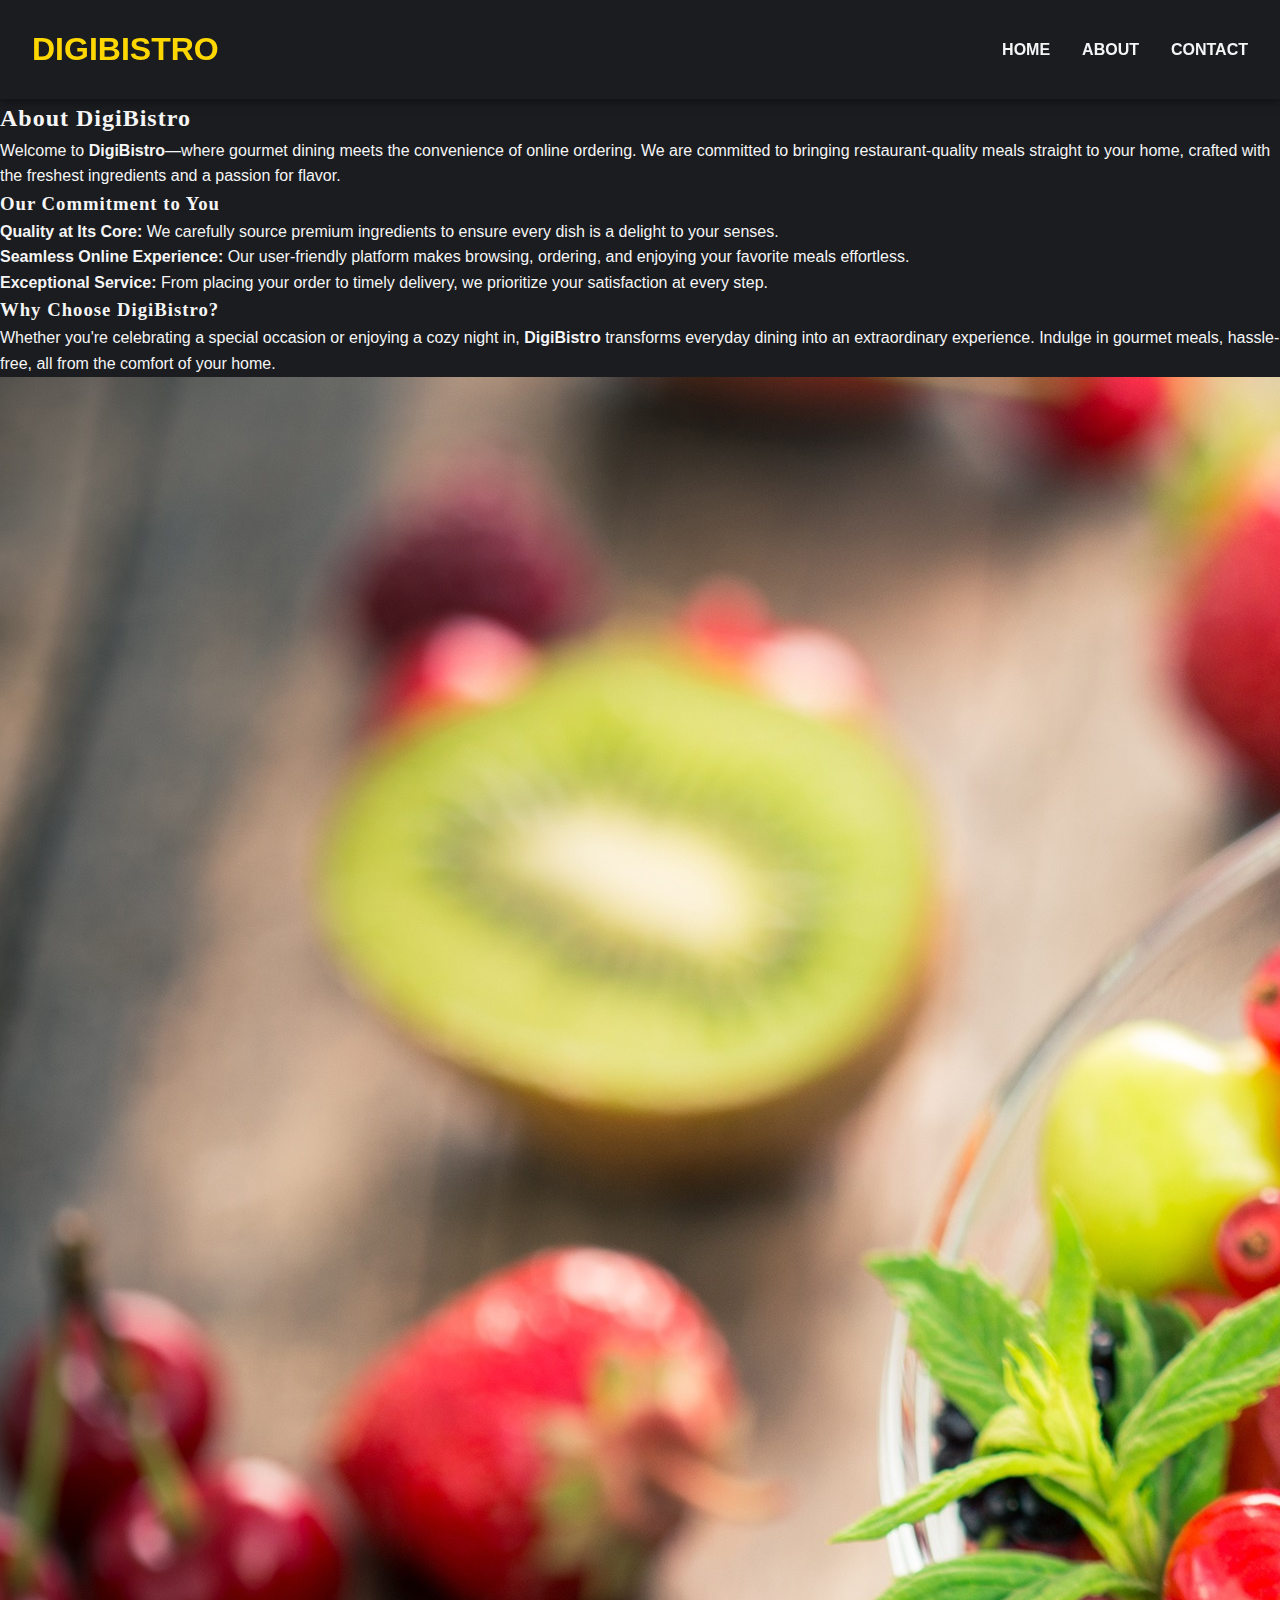
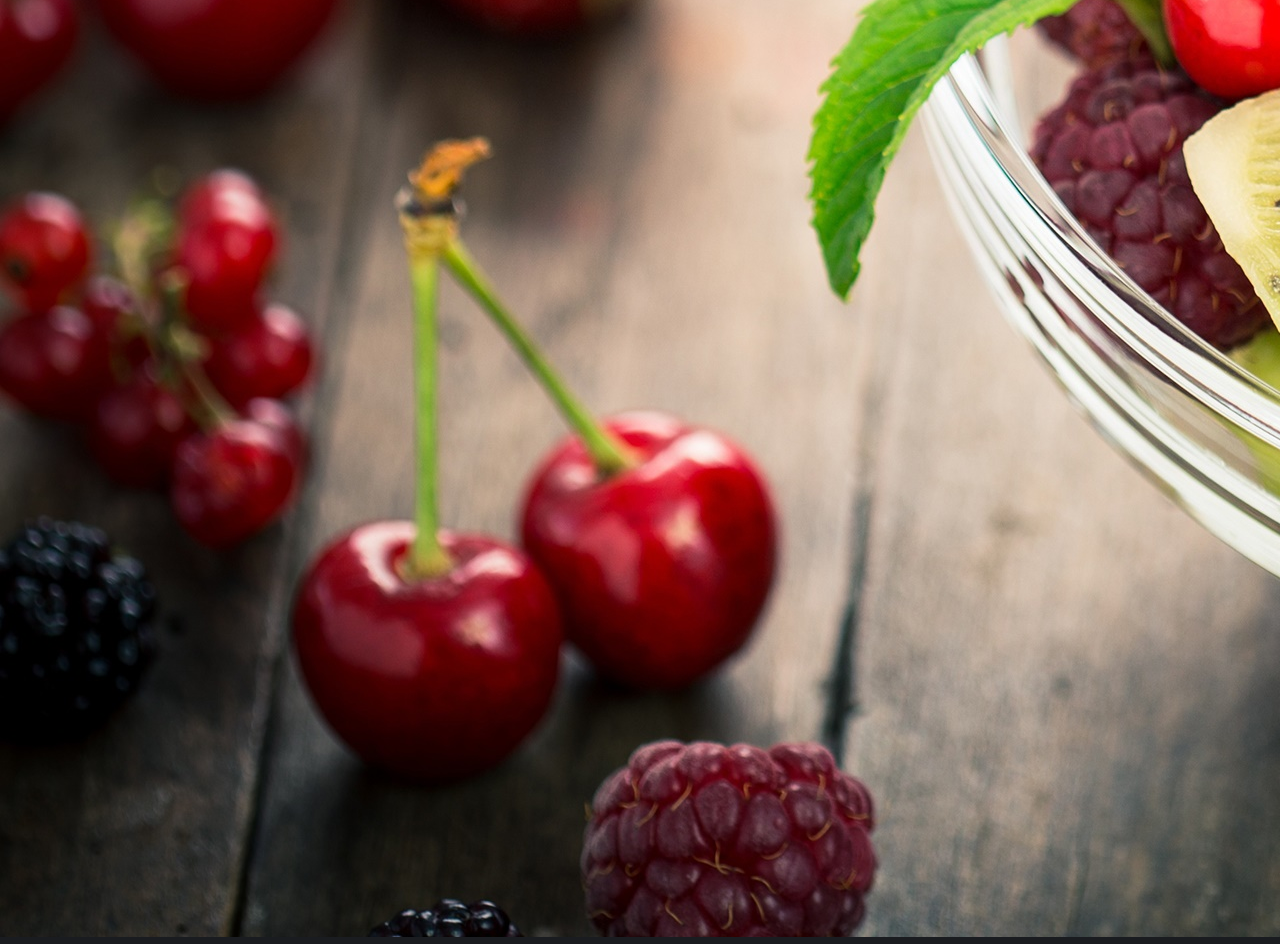
<file: templates/aboutus.html>
<!DOCTYPE html>
<html lang="en">
<head>
    <meta charset="UTF-8">
    <meta name="viewport" content="width=device-width, initial-scale=1.0">
    <title>Contact us</title>
    <link rel="stylesheet" href="/static/styles.css">
</head>
<body>

    <header>
        <div class="logo">DigiBistro</div>
        <nav>
            <ul>
                <li><a href="index.html">Home</a></li>
                <li><a href="aboutus.html">About</a></li>
                <li><a href="contactus.html">Contact</a></li>
            </ul>
        </nav>
        
    </header>
    <section class="about-us" section id="about-us">
        <div class="about-us-content">
            <div class="about-us-text">
                <h2>About DigiBistro</h2>
                <p>Welcome to <strong>DigiBistro</strong>—where gourmet dining meets the convenience of online ordering. We are committed to bringing restaurant-quality meals straight to your home, crafted with the freshest ingredients and a passion for flavor.</p>
                
                <h3>Our Commitment to You</h3>
                <ul>
                    <li><strong>Quality at Its Core:</strong> We carefully source premium ingredients to ensure every dish is a delight to your senses.</li>
                    <li><strong>Seamless Online Experience:</strong> Our user-friendly platform makes browsing, ordering, and enjoying your favorite meals effortless.</li>
                    <li><strong>Exceptional Service:</strong> From placing your order to timely delivery, we prioritize your satisfaction at every step.</li>
                </ul>
    
                <h3>Why Choose DigiBistro?</h3>
                <p>Whether you're celebrating a special occasion or enjoying a cozy night in, <strong>DigiBistro</strong> transforms everyday dining into an extraordinary experience. Indulge in gourmet meals, hassle-free, all from the comfort of your home.</p>
            </div>
            <div class="about-us-image">
                <img src="/static/about-image.jpg" alt="About DigiBistro">
            </div>
        </div>
    </section>
    
    
</body>
</html>
</file>
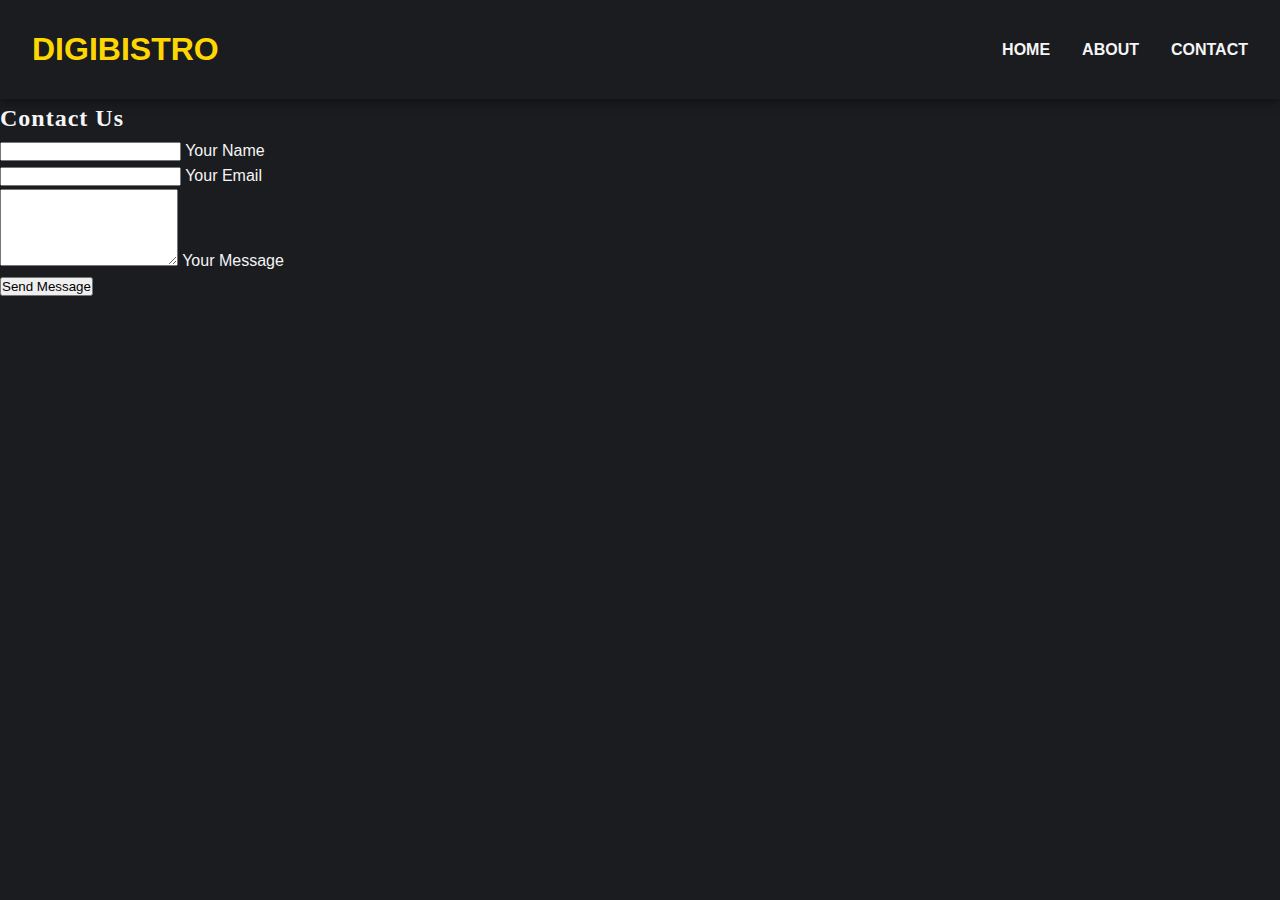
<file: templates/contactus.html>
<!DOCTYPE html>
<html lang="en">
<head>
    <meta charset="UTF-8">
    <meta name="viewport" content="width=device-width, initial-scale=1.0">
    <title>Contact us</title>
    <link rel="stylesheet" href="/static/styles.css">
</head>
<body>

    <header>
        <div class="logo">DigiBistro</div>
        <nav>
            <ul>
                <li><a href="index.html">Home</a></li>
                <li><a href="aboutus.html">About</a></li>
                <li><a href="contactus.html">Contact</a></li>
            </ul>
        </nav>
        
    </header>
<section class="contct-us" section id="contact-us">
    <form class="contact-form">
        <h2>Contact Us</h2>
        <div class="form-group">
            <input type="text" id="name" name="name" required>
            <label for="name">Your Name</label>
        </div>
        <div class="form-group">
            <input type="email" id="email" name="email" required>
            <label for="email">Your Email</label>
        </div>
        <div class="form-group">
            <textarea id="message" name="message" rows="5" required></textarea>
            <label for="message">Your Message</label>
        </div>
        <button type="submit">Send Message</button>
    </form>
    
</section>

    
</body>
</html>
</file>
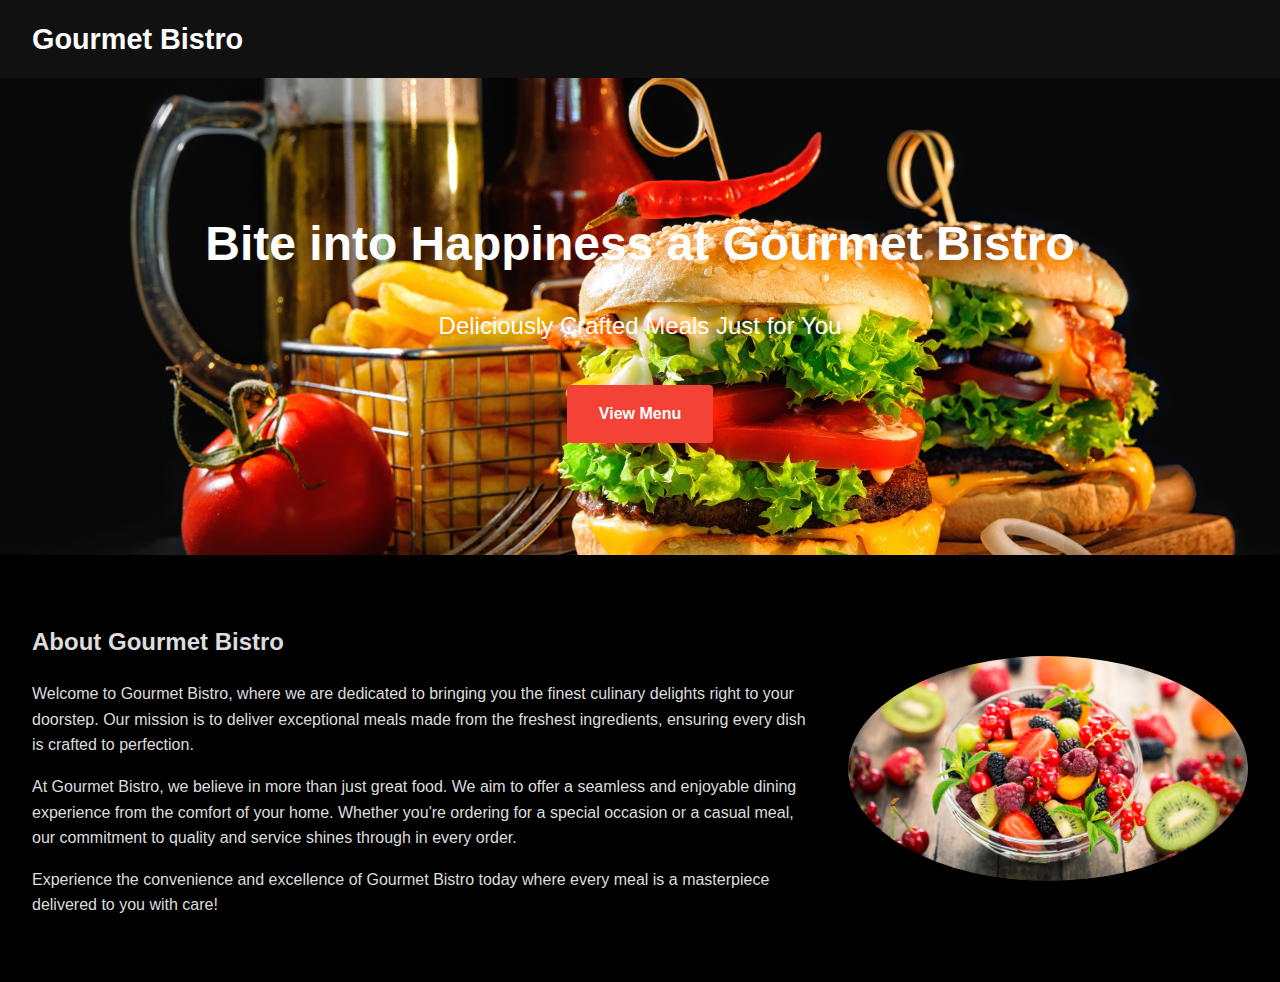
<file: templates/index1.html>
<!DOCTYPE html>
<html lang="en">
<head>
    <meta charset="UTF-8">
    <meta name="viewport" content="width=device-width, initial-scale=1.0">
    <title>Gourmet Bistro</title>
    <link rel="stylesheet" href="/static/styles1.css">
</head>

<body>

<header>
    <div class="logo">Gourmet Bistro</div>
    <nav>
        <ul>
            
            
        </ul>
    </nav>
</header>

<section class="hero">
    <div class="hero-content">
        <h1>Bite into Happiness at Gourmet Bistro</h1>
        <p>Deliciously Crafted Meals Just for You</p>
        <a href="viewMenu.html" class="cta">View Menu</a>
    </div>
</section>

<section class="about-us">
    <div class="about-us-content">
        <div class="about-us-text">
            <h2>About Gourmet Bistro</h2>
            <p>Welcome to Gourmet Bistro, where we are dedicated to bringing you the finest culinary delights right to your doorstep. Our mission is to deliver exceptional meals made from the freshest ingredients, ensuring every dish is crafted to perfection.</p>
            <p>At Gourmet Bistro, we believe in more than just great food. We aim to offer a seamless and enjoyable dining experience from the comfort of your home. Whether you're ordering for a special occasion or a casual meal, our commitment to quality and service shines through in every order.</p>
            <p>Experience the convenience and excellence of Gourmet Bistro today where every meal is a masterpiece delivered to you with care!</p>
        </div>
        <div class="about-us-image">
            <img src="/static/about-image.jpg" alt="About Gourmet Bistro">
        </div>
    </div>
</section>

</body>
</html>
</file>
<file: static/styles.css>
/* Gourmet Bistro - Premium UI Design */
:root {
    --primary-color: #ff6b6b;       /* Coral accent */
    --secondary-color: #ffd700;     /* Gold accent */
    --background-dark: #1a1c20;     /* Deep charcoal */
    --background-light: #2d2f36;    /* Slightly lighter charcoal */
    --text-light: #f5f5f5;          /* Soft white */
    --text-muted: #b0b0b0;          /* Muted gray */
    --shadow-dark: rgba(0, 0, 0, 0.5);
    --font-body: 'Poppins', sans-serif;
    --font-heading: 'Playfair Display', serif;
  }
  
  /* Fonts */
  @import url('https://fonts.googleapis.com/css2?family=Poppins:wght@300;400;600;700&family=Playfair+Display:wght@700&display=swap');
  
  /* Base Styles */
  * {
    margin: 0;
    padding: 0;
    box-sizing: border-box;
  }
  
  html {
    scroll-behavior: smooth;
  }
  
  body {
    font-family: var(--font-body);
    background: var(--background-dark);
    color: var(--text-light);
    line-height: 1.6;
    overflow-x: hidden;
  }
  
  /* Headings */
  h1, h2, h3 {
    font-family: var(--font-heading);
    color: var(--text-light);
    letter-spacing: 1px;
  }
  
  /* Header */
  header {
    background: var(--background-dark);
    padding: 1.5rem 2rem;
    position: sticky;
    top: 0;
    z-index: 1000;
    box-shadow: 0 2px 10px var(--shadow-dark);
    display: flex;
    justify-content: space-between;
    align-items: center;
  }
  
  header .logo {
    font-size: 2rem;
    font-weight: 700;
    color: var(--secondary-color);
    text-transform: uppercase;
  }
  
  header nav ul {
    list-style: none;
    display: flex;
    gap: 2rem;
  }
  
  header nav ul li a {
    color: var(--text-light);
    text-decoration: none;
    font-weight: 600;
    text-transform: uppercase;
    transition: color 0.3s ease, transform 0.3s ease;
  }
  
  header nav ul li a:hover {
    color: var(--secondary-color);
    transform: scale(1.1);
  }
  
  header nav ul li a.cta {
    background: var(--primary-color);
    padding: 0.5rem 1.5rem;
    border-radius: 25px;
    color: var(--text-light);
  }
  
  header nav ul li a.cta:hover {
    background: var(--secondary-color);
    color: var(--background-dark);
  }
  
  /* Hero Section */
  .hero {
    position: relative;
    height: 100vh;
    background: url('/static/hero.jpg') no-repeat center/cover;
    display: flex;
    align-items: center;
    justify-content: center;
    text-align: center;
    overflow: hidden;
  }
  
  .hero::before {
    content: '';
    position: absolute;
    top: 0;
    left: 0;
    width: 100%;
    height: 100%;
    background: linear-gradient(135deg, rgba(26, 28, 32, 0.8), rgba(45, 47, 54, 0.6));
    z-index: 1;
  }
  
  .hero-content {
    position: relative;
    z-index: 2;
    animation: fadeInUp 1.5s ease-out;
  }
  
  .hero-content h1 {
    font-size: 4rem;
    color: var(--secondary-color);
    text-shadow: 0 0 20px rgba(255, 215, 0, 0.5);
    margin-bottom: 1rem;
  }
  
  .hero-content p {
    font-size: 1.5rem;
    color: var(--text-muted);
    margin-bottom: 2rem;
  }
  
  .hero-content a.cta {
    background: var(--primary-color);
    padding: 1rem 2.5rem;
    border-radius: 50px;
    font-size: 1.2rem;
    font-weight: 600;
    text-transform: uppercase;
    color: var(--text-light);
    text-decoration: none;
    transition: all 0.3s ease;
  }
  
  .hero-content a.cta:hover {
    background: var(--secondary-color);
    color: var(--background-dark);
    transform: translateY(-5px);
    box-shadow: 0 5px 15px rgba(255, 215, 0, 0.4);
  }
  
  /* Featured Items / Menu */
  .featured-items {
    padding: 4rem 2rem;
    background: var(--background-light);
  }
  
  .container {
    max-width: 1200px;
    margin: 0 auto;
  }
  
  .featured-items h2 {
    font-size: 3rem;
    text-align: center;
    color: var(--secondary-color);
    margin-bottom: 3rem;
    text-shadow: 0 0 10px rgba(255, 215, 0, 0.3);
  }
  
  .item-list {
    display: grid;
    grid-template-columns: repeat(auto-fit, minmax(280px, 1fr));
    gap: 2rem;
  }
  
  .item-card {
    background: var(--background-dark);
    border-radius: 15px;
    overflow: hidden;
    box-shadow: 0 5px 20px var(--shadow-dark);
    transition: transform 0.3s ease, box-shadow 0.3s ease;
  }
  
  .item-card:hover {
    transform: translateY(-10px);
    box-shadow: 0 10px 30px rgba(255, 107, 107, 0.3);
  }
  
  .item-card img {
    width: 100%;
    height: 200px;
    object-fit: cover;
    transition: transform 0.3s ease;
  }
  
  .item-card:hover img {
    transform: scale(1.05);
  }
  
  .item-card h3 {
    font-size: 1.8rem;
    padding: 1rem 1rem 0;
    color: var(--secondary-color);
  }
  
  .item-card p {
    padding: 0 1rem;
    color: var(--text-muted);
    font-size: 1rem;
  }
  
  .item-card .price {
    font-weight: 700;
    color: var(--primary-color);
    margin: 0.5rem 1rem;
  }
  
  .add-to-cart {
    background: var(--primary-color);
    border: none;
    padding: 0.75rem 1.5rem;
    margin: 0.5rem 1rem;
    border-radius: 25px;
    color: var(--text-light);
    font-weight: 600;
    cursor: pointer;
    transition: all 0.3s ease;
  }
  
  .add-to-cart:hover {
    background: var(--secondary-color);
    color: var(--background-dark);
    transform: scale(1.05);
  }
  
  .quantity-input {
    width: 80px;
    padding: 0.5rem;
    margin: 0.5rem 1rem 1rem;
    border: 2px solid var(--text-muted);
    border-radius: 10px;
    background: var(--background-light);
    color: var(--text-light);
    font-size: 1rem;
    text-align: center;
  }
  
  .order-btn-container {
    text-align: center;
    margin-top: 3rem;
  }
  
  .order-btn {
    background: var(--primary-color);
    padding: 1.2rem 3rem;
    border: none;
    border-radius: 50px;
    font-size: 1.3rem;
    font-weight: 700;
    color: var(--text-light);
    cursor: pointer;
    transition: all 0.3s ease;
  }
  
  .order-btn:hover {
    background: var(--secondary-color);
    color: var(--background-dark);
    transform: translateY(-5px);
    box-shadow: 0 5px 15px rgba(255, 215, 0, 0.4);
  }
  
  /* Login & Register Forms */
  .login-section {
    padding: 4rem 2rem;
    background: var(--background-light);
    min-height: 100vh;
    display: flex;
    align-items: center;
    justify-content: center;
  }
  
  .login-container {
    background: var(--background-dark);
    padding: 3rem;
    border-radius: 15px;
    box-shadow: 0 10px 30px var(--shadow-dark);
    width: 100%;
    max-width: 450px;
  }
  
  .login-container h2 {
    font-size: 2.5rem;
    color: var(--secondary-color);
    text-align: center;
    margin-bottom: 2rem;
  }
  
  .form-field {
    margin-bottom: 1.5rem;
  }
  
  .form-field label {
    display: block;
    color: var(--text-muted);
    font-size: 1rem;
    margin-bottom: 0.5rem;
  }
  
  .form-field input {
    width: 100%;
    padding: 0.8rem;
    border: 2px solid var(--text-muted);
    border-radius: 10px;
    background: var(--background-light);
    color: var(--text-light);
    font-size: 1rem;
    transition: border-color 0.3s ease;
  }
  
  .form-field input:focus {
    border-color: var(--secondary-color);
    outline: none;
    box-shadow: 0 0 10px rgba(255, 215, 0, 0.3);
  }
  
  .login-container button {
    background: var(--primary-color);
    padding: 1rem 2rem;
    border: none;
    border-radius: 25px;
    font-size: 1.2rem;
    font-weight: 600;
    color: var(--text-light);
    width: 100%;
    cursor: pointer;
    transition: all 0.3s ease;
  }
  
  .login-container button:hover {
    background: var(--secondary-color);
    color: var(--background-dark);
    transform: translateY(-3px);
  }
  
  .login-container p {
    text-align: center;
    margin-top: 1.5rem;
    color: var(--text-muted);
  }
  
  .login-container p a {
    color: var(--secondary-color);
    text-decoration: none;
    font-weight: 600;
    transition: color 0.3s ease;
  }
  
  .login-container p a:hover {
    color: var(--primary-color);
  }
  
  .flash-messages {
    margin-bottom: 1.5rem;
  }
  
  .flash-success {
    color: #4caf50;
    background: rgba(76, 175, 80, 0.1);
    padding: 0.5rem;
    border-radius: 5px;
  }
  
  .flash-error {
    color: var(--primary-color);
    background: rgba(255, 107, 107, 0.1);
    padding: 0.5rem;
    border-radius: 5px;
  }
  
  /* Order Form */
  .order-form-section {
    padding: 4rem 2rem;
    background: var(--background-light);
    min-height: 100vh;
  }
  
  .order-form-container {
    max-width: 600px;
    margin: 0 auto;
    background: var(--background-dark);
    padding: 3rem;
    border-radius: 15px;
    box-shadow: 0 10px 30px var(--shadow-dark);
  }
  
  .order-form-container h2 {
    font-size: 2.5rem;
    color: var(--secondary-color);
    text-align: center;
    margin-bottom: 2rem;
  }
  
  #selected-items {
    margin-bottom: 2rem;
  }
  
  #selected-items h3 {
    font-size: 1.8rem;
    color: var(--primary-color);
    margin-bottom: 1rem;
  }
  
  #selected-items ul {
    list-style: none;
    color: var(--text-muted);
  }
  
  #selected-items ul li {
    padding: 0.5rem 0;
    border-bottom: 1px solid var(--text-muted);
  }
  
  #selected-items p {
    font-weight: 700;
    color: var(--secondary-color);
    margin-top: 1rem;
  }
  
  /* Order Summary */
  .order-summary-section {
    padding: 4rem 2rem;
    background: var(--background-light);
    min-height: 100vh;
  }
  
  .order-summary-container {
    max-width: 800px;
    margin: 0 auto;
    background: var(--background-dark);
    padding: 3rem;
    border-radius: 15px;
    box-shadow: 0 10px 30px var(--shadow-dark);
  }
  
  .order-summary-container h2 {
    font-size: 2.5rem;
    color: var(--secondary-color);
    text-align: center;
    margin-bottom: 2rem;
  }
  
  .order-summary-container p {
    font-size: 1.2rem;
    color: var(--text-muted);
    margin: 0.5rem 0;
  }
  
  .order-summary-container h3 {
    font-size: 1.8rem;
    color: var(--primary-color);
    margin: 1.5rem 0 1rem;
  }
  
  .order-summary-container ul {
    list-style: none;
    color: var(--text-muted);
  }
  
  .order-summary-container ul li {
    padding: 0.5rem 0;
    border-bottom: 1px solid var(--text-muted);
  }
  
  .order-summary-container .order-message {
    font-size: 1.5rem;
    color: var(--secondary-color);
    text-align: center;
    margin-top: 2rem;
  }
  
  /* Footer */
  .footer {
    background: var(--background-dark);
    padding: 2rem;
    text-align: center;
    color: var(--text-muted);
    font-size: 0.9rem;
  }
  
  /* Animations */
  @keyframes fadeInUp {
    from { opacity: 0; transform: translateY(20px); }
    to { opacity: 1; transform: translateY(0); }
  }
  
  /* Responsive Design */
  @media (max-width: 768px) {
    .hero-content h1 { font-size: 2.5rem; }
    .hero-content p { font-size: 1rem; }
    .hero-content a.cta { padding: 0.8rem 2rem; font-size: 1rem; }
    header .logo { font-size: 1.5rem; }
    header nav ul { gap: 1rem; }
    .featured-items h2 { font-size: 2rem; }
    .item-card h3 { font-size: 1.5rem; }
    .login-container, .order-form-container { padding: 2rem; }
    .login-container h2, .order-form-container h2 { font-size: 2rem; }
  }
  .order-btn-container {
    text-align: center;
    margin-top: 3rem;
    position: sticky;
    bottom: 2rem;
    z-index: 10;
  }
  
  .order-btn {
    background: var(--primary-color);
    padding: 1.2rem 3rem;
    border: none;
    border-radius: 50px;
    font-size: 1.3rem;
    font-weight: 700;
    color: var(--text-light);
    cursor: pointer;
    transition: all 0.3s ease;
  }
  
  .order-btn:hover {
    background: var(--secondary-color);
    color: var(--background-dark);
    transform: translateY(-5px);
    box-shadow: 0 5px 15px rgba(255, 215, 0, 0.4);
  }
</file>
<file: static/styles1.css>
/* General Styles */
body {
    font-family: Arial, sans-serif;
    color: #ddd;
    background: #333;
    line-height: 1.6;
    margin: 0;
    padding: 0;
}

header {
    background: black;
    color: #fff;
    padding: 1rem 2rem;
    display: flex;
    justify-content: space-between;
    align-items: center;
    position: relative;
    box-shadow: 0 2px 4px rgba(0, 0, 0, 0.5);
    transition: background 0.3s ease;
}

header:hover {
    background: #111; /* Darker background on hover */
}

header .logo {
    font-size: 1.8rem;
    font-weight: bold;
    transition: color 0.3s ease;
}

header nav ul {
    list-style: none;
    display: flex;
    margin: 0;
    padding: 0;
}

header nav ul li {
    margin-left: 2rem;
    position: relative;
}

header nav ul li a {
    color: #fff;
    text-transform: uppercase;
    font-weight: bold;
    text-decoration: none;
    transition: color 0.3s ease, transform 0.3s ease;
}

header nav ul li a:hover {
    color: #f44336;
    transform: scale(1.1);
}

header nav ul li a.cta {
    background: #f44336;
    color: #fff;
    padding: 0.5rem 1rem;
    border-radius: 0.25rem;
}

header nav ul li a.cta.secondary {
    background: #ff9800;
}

header nav ul li a.cta:hover {
    background: #d32f2f;
}

.hero {
    background: url('hero.jpg') no-repeat center center/cover;
    color: #fff;
    padding: 6rem 2rem; /* Increased padding for larger banner */
    text-align: center;
    position: relative;

}

.hero-content {
    animation: fadeIn 2s ease-out;
}

.hero-content h1 {
    font-size: 3rem; /* Increased font size */
    margin-bottom: 1rem;
    animation: slideIn 1s ease-out;
}

.hero-content p {
    font-size: 1.5rem; /* Increased font size */
    animation: slideIn 1.5s ease-out;
}

.hero-content a.cta {
    display: inline-block;
    background: #f44336;
    color: #fff;
    padding: 1rem 2rem; /* Increased padding for buttons */
    margin: 1rem 0.5rem;
    text-decoration: none;
    border-radius: 0.25rem;
    transition: background 0.3s ease, transform 0.3s ease;
}

.hero-content a.cta.secondary {
    background: #ff9800;
}

.hero-content a.cta:hover {
    background: #d32f2f;
    transform: scale(1.1);
}

.about-us {
    padding: 3rem 2rem;
    background: black;
}

.about-us-content {
    display: flex;
    align-items: center;
    justify-content: space-between;
}

.about-us-text {
    flex: 1;
    margin-right: 2rem;
    color: #ddd;
}

.about-us-image {
    position: relative;
    overflow: hidden;
    max-width: 400px;
    max-height: 500px;
    border-radius: 50%;
    transition: transform 0.3s ease;
}

.about-us-image img {
    display: block;
    width: 100%;
    height: auto;
    transition: transform 0.3s ease;
}

.about-us-image:hover img {
    transform: scale(1.1);
}

.featured-items {
    padding: 3rem 2rem;
    background: black;
}

.item-list {
    display: flex;
    flex-wrap: wrap;
    gap: 2rem;
}

.item-card {
    background: #555;
    border: 1px solid #666;
    border-radius: 0.5rem;
    box-shadow: 0 0 10px rgba(0, 0, 0, 0.3);
    padding: 1rem;
    text-align: center;
    flex: 1 1 calc(33% - 2rem);
    overflow: hidden;
    max-width: 100%;
    transition: transform 0.3s ease, box-shadow 0.3s ease;
}

.item-card:hover {
    transform: scale(1.05);
    box-shadow: 0 4px 15px rgba(0, 0, 0, 0.5);
}

.item-card img {
    height: 200px;
    width: 100%;
    object-fit: cover;
    border-radius: 0.5rem;
    transition: transform 0.3s ease;
}

.item-card img:hover {
    transform: scale(1.1);
}

.item-card h3 {
    font-size: 1.5rem;
    margin: 1rem 0;
    color: #fff;
}

.item-card p {
    margin: 0 0 1rem;
    color: #ddd;
}

.item-card p.price {
    font-size: 1rem;
    color:#FFFFFF;
    font-weight: bold;
    margin-top: 0.5rem;
}

.add-to-cart {
    background: #ff9800;
    color: #fff;
    border: none;
    padding: 0.75rem 1.5rem; /* Increased padding */
    border-radius: 0.25rem;
    cursor: pointer;
    font-size: 1rem;
    transition: background 0.3s ease, transform 0.2s ease;
}

.add-to-cart:hover {
    background: #e68900;
    transform: scale(1.05);
}

.quantity-input {
    width: 60px;
    padding: 0.5rem;
    border: 1px solid #666;
    border-radius: 0.25rem;
    background: #333;
    color: #ddd;
    margin-top: 0.5rem;
    transition: background 0.3s ease;
}

.quantity-input:focus {
    background: #444;
    outline: none;
}

.order-btn-container {
    text-align: center;
    margin-top: 2rem;
}

.order-btn {
    background: #f44336;
    color: #fff;
    border: none;
    padding: 1rem 2rem; /* Increased padding */
    border-radius: 0.5rem;
    cursor: pointer;
    font-size: 1.2rem;
    font-weight: bold;
    transition: background 0.3s ease, transform 0.3s ease;
}

.order-btn:hover {
    background: #d32f2f;
    transform: scale(1.05);
}

.order-btn:focus {
    outline: none;
    box-shadow: 0 0 0 3px rgba(255, 105, 97, 0.5);
}

.order-form-section {
    padding: 3rem 2rem;
    background: black;
}

.order-form-container {
    max-width: 600px;
    margin: 0 auto;
    background: #555;
    padding: 2rem;
    border-radius: 0.5rem;
    box-shadow: 0 0 10px rgba(0, 0, 0, 0.3);
    animation: fadeIn 1.5s ease-out;
}

.order-form-container h2 {
    margin-bottom: 1rem;
    color: #fff;
}

.order-form-container #order-form {
    display: none;
}

.form-field {
    margin-bottom: 1rem;
}

.form-field label {
    display: block;
    margin-bottom: 0.5rem;
    color: #ddd;
}

.form-field input {
    width: 100%;
    padding: 0.5rem;
    border: 1px solid #666;
    border-radius: 0.25rem;
    background: #333;
    color: #ddd;
    transition: background 0.3s ease, border-color 0.3s ease;
}

.form-field input:focus {
    background: #444;
    border-color: #f44336;
    outline: none;
}

.cta {
    display: inline-block;
    background: #f44336;
    color: #fff;
    padding: 0.75rem 1.5rem;
    text-decoration: none;
    border-radius: 0.25rem;
    font-weight: bold;
    text-align: center;
    margin: 1rem 0;
    display: block;
    max-width: 200px;
    margin: 2rem auto;
    transition: background 0.3s ease, transform 0.3s ease;
}

.cta:hover {
    background: #d32f2f;
    transform: scale(1.05);
}

.order-summary-container {
    max-width: 800px;
    margin: 2rem auto;
    background: #444;
    padding: 2rem;
    border-radius: 0.5rem;
    box-shadow: 0 0 10px rgba(0, 0, 0, 0.3);
}

.order-summary-container h2 {
    margin-bottom: 1rem;
    color: #fff;
    text-align: center;
}

.order-summary-item {
    display: flex;
    justify-content: space-between;
    padding: 0.5rem 0;
    border-bottom: 1px solid #555;
    color: #ddd;
}

.order-summary-item:last-child {
    border-bottom: none;
}

.order-summary-item span {
    font-weight: bold;
}

.order-message {
    margin-top: 1rem;
    font-weight: bold;
    color: #fff;
    text-align: center;
}


/* Footer */
.footer {
    background: #222;
    color: #fff;
    padding: 2rem 2rem;
}

.footer-content {
    display: flex;
    justify-content: space-between;
    margin-bottom: 1rem;
}

.footer-logo {
    flex: 1;
    text-align: center;
}

.footer-logo h3 {
    margin: 0;
}

.contact-info, .social-icons {
    flex: 1;
}



.footer-bottom {
    text-align: center;
    padding: 1rem 0;
}

/* Additional Elements */
.additional-elements {
    padding: 3rem 2rem;
    background: black;
}

.additional-elements .grid {
    display: flex;
    gap: 1rem;
}

.additional-elements .element {
    flex: 1;
    text-align: center;
    transition: transform 0.3s ease, background 0.3s ease;
}

.additional-elements .element:hover {
    transform: scale(1.05);
    background: #444; /* Slight background change on hover */
}

.additional-elements .element i {
    font-size: 2rem;
    margin-bottom: 0.5rem;
}

.additional-elements .element h3 {
    margin: 0.5rem 0;
    color: #fff;
}

.additional-elements .element p {
    color: #ddd;
}

/* Animations */
@keyframes fadeIn {
    from {
        opacity: 0;
    }
    to {
        opacity: 1;
    }
}

@keyframes slideIn {
    from {
        transform: translateY(-20px);
        opacity: 0;
    }
    to {
        transform: translateY(0);
        opacity: 1;
    }
}

@media (max-width: 768px) {
    .about-us-content {
        flex-direction: column;
        text-align: center;
    }

    .item-list {
        flex-direction: column;
    }

    .footer-content {
        flex-direction: column;
        align-items: center;
    }

    .item-card {
        flex: 1 1 100%;
    }

    .hero-content h1 {
        font-size: 1.8rem;
    }

    .hero-content p {
        font-size: 0.9rem;
    }
}
</file>
